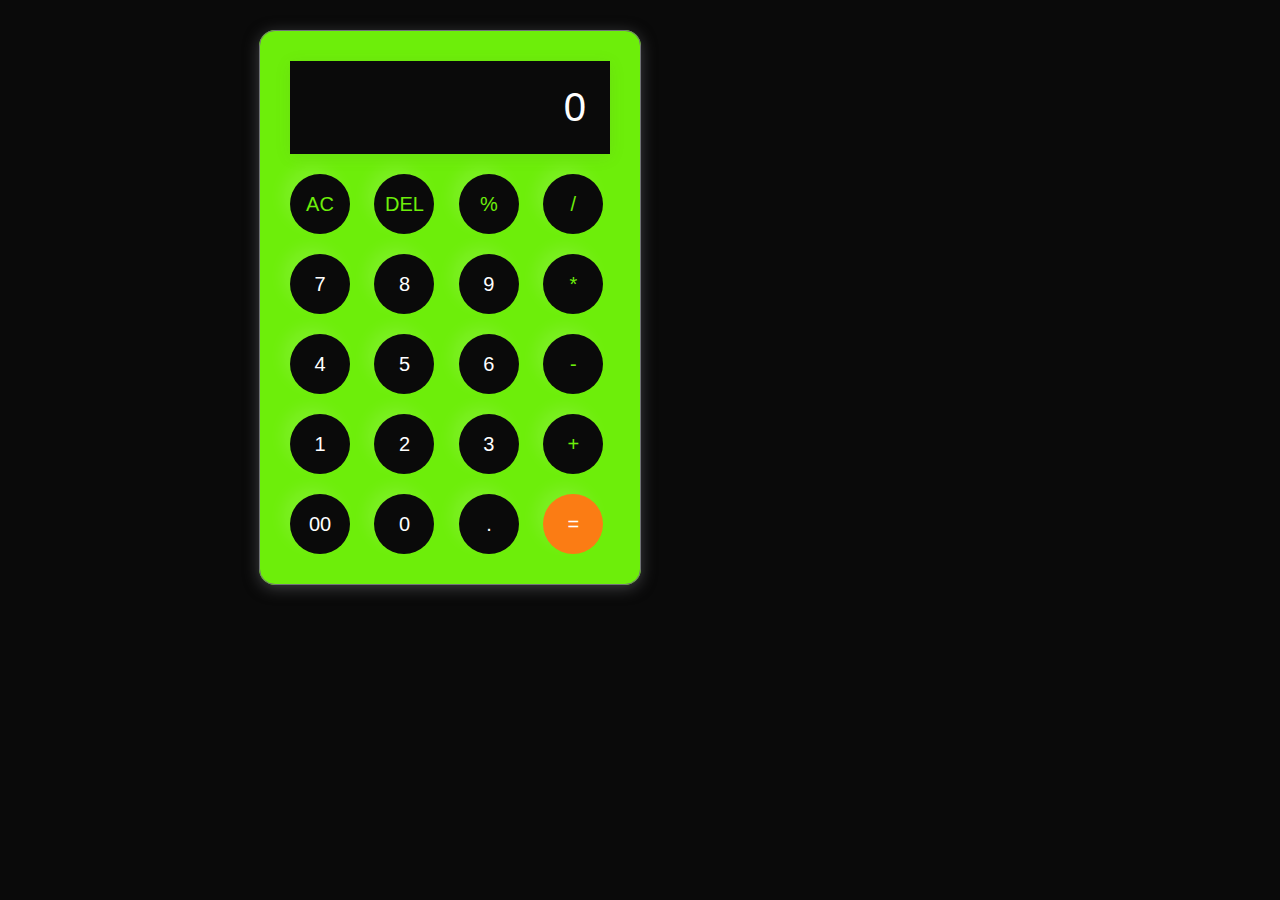
<file: Calculator2/index.html>
<!DOCTYPE html>
<html lang="en">
<head>
    <meta charset="UTF-8">
    <meta name="viewport" content="width=device-width, initial-scale=1.0">
    <title>Document</title>
    <link rel="stylesheet" href="./Style.css">
    <script type="module" src="./Script.js"></script>
</head>
<body>
    <div id="Container">
    <div class="Calculator">
        <input type="text" id="inputBox" placeholder="0"><br>
        <div>
            <button class="button-operator">AC</button>
            <button class="button-operator">DEL</button>
            <button class="button-operator">%</button>
            <button class="button-operator">/</button>
            </div>
<div>
    <button class="button">7</button>
    <button class="button">8</button>
    <button class="button">9</button>
    <button class="button-operator">*</button>
        </div>
        <div>
            <button class="button">4</button>
            <button class="button">5</button>
            <button class="button">6</button>
            <button class="button-operator">-</button>
        </div>
        <div>
            <button class="button">1</button>
            <button class="button">2</button>
            <button class="button">3</button>
            <button class="button-operator">+</button>
        </div>
        <div>
            <button class="button">00</button>
            <button class="button">0</button>
            <button class="button">.</button>
            <button class="equalBtn">=</button>
        </div>
    </div>
    </div>
</div>
</body>

</html>
</file>
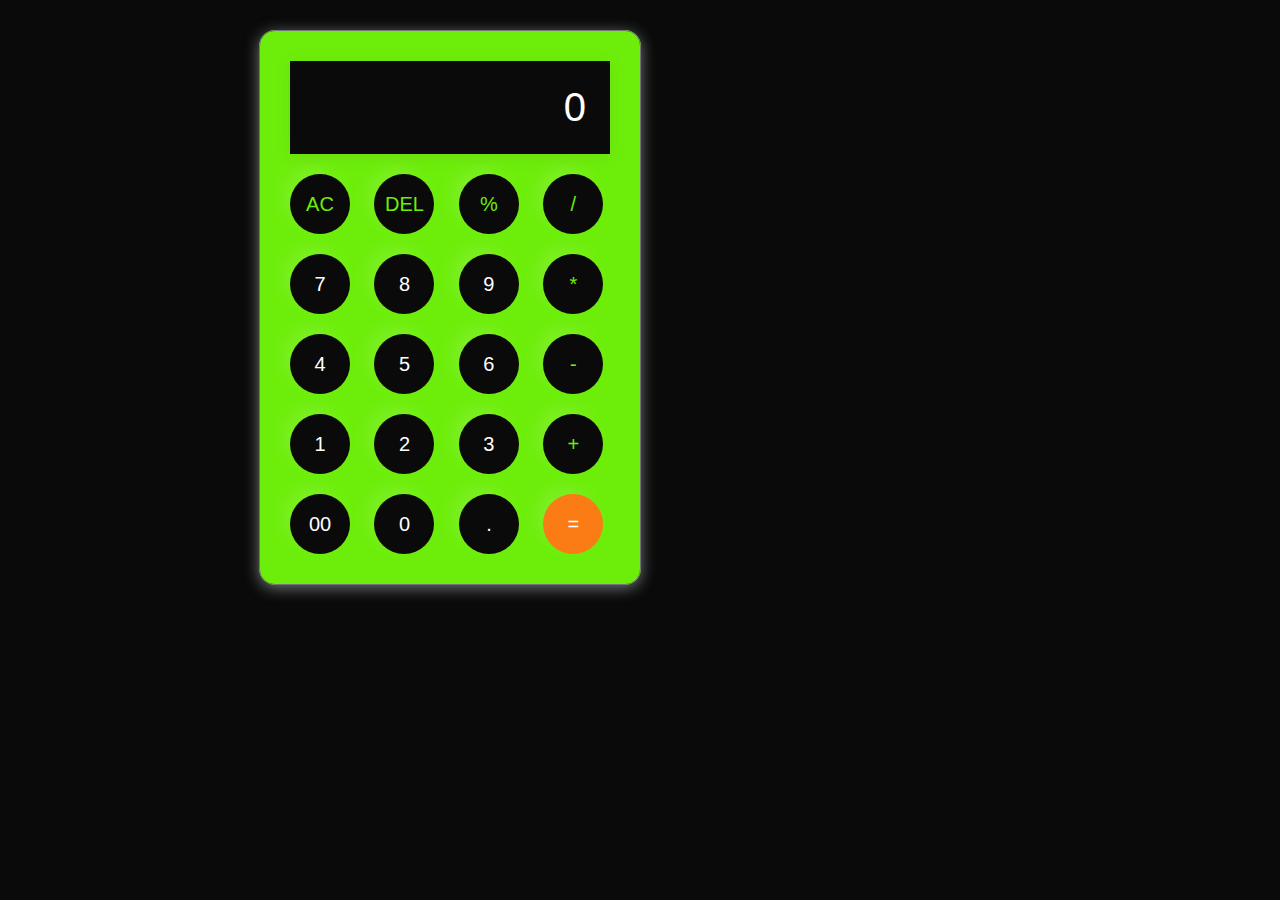
<file: Calculator2/Calculator.html>
<!DOCTYPE html>
<html lang="en">
<head>
    <meta charset="UTF-8">
    <meta name="viewport" content="width=device-width, initial-scale=1.0">
    <title>Document</title>
    <link rel="stylesheet" href="./Calculator.css">
    <script type="module" src="./Calculator.js"></script>
</head>
<body>
    <div id="Container">
    <div class="Calculator">
        <input type="text" id="inputBox" placeholder="0"><br>
        <div>
            <button class="button-operator">AC</button>
            <button class="button-operator">DEL</button>
            <button class="button-operator">%</button>
            <button class="button-operator">/</button>
            </div>
<div>
    <button class="button">7</button>
    <button class="button">8</button>
    <button class="button">9</button>
    <button class="button-operator">*</button>
        </div>
        <div>
            <button class="button">4</button>
            <button class="button">5</button>
            <button class="button">6</button>
            <button class="button-operator">-</button>
        </div>
        <div>
            <button class="button">1</button>
            <button class="button">2</button>
            <button class="button">3</button>
            <button class="button-operator">+</button>
        </div>
        <div>
            <button class="button">00</button>
            <button class="button">0</button>
            <button class="button">.</button>
            <button class="equalBtn">=</button>
        </div>
    </div>
    </div>
</div>
</body>
</html>
</file>
<file: Calculator2/Style.css>
*{
   margin: 0;
   padding: 0;
   box-sizing: border-box; 
   font-family: "poppins",sans-serif;
}
    body {
   width: 100%;
   width: 100vh;
    display: flex;
    justify-content: center;
    align-items: center;
    background:linear-gradient(45deg,#0a0a0a)
}
#Container{
    background-color: #6dee0a;
    margin-top: 30px;
    border-radius: 16px;
}
.Calculator {
    border: 1px solid #717377;
    padding: 20px;
    border-radius: 16px;
    background: transparent;
    box-shadow: 0px 3px 15px rgba(113,115,119, 0.5);
} 

input{
    width: 320px;
    border: none;
    padding: 24px;
    margin: 10px;
    background: transparent;
    box-shadow: 0px 3px 15px rgba(84,84,84,0.1);
    font-size: 40px;
    text-align: right;
    cursor: pointer;
    background-color:#0a0a0a;
    color: #ffffff;
    outline: none;
}

input::placeholder{
    color: #ffffff;
}
button {
    width: 60px;
    height: 60px;
    margin: 10px;
    border-radius: 50%;
    border: none;
    background: transparent;
    background-color:#0a0a0a;
    font-size: 20px;
    color: white;
    box-shadow: -8px -8px 15px rgba(255,255,255,0.1);
    cursor: pointer;
} 

button:hover {
    background-color: #333333;
}

.equalBtn{
    background-color: #fb7c14;
}

.equalBtn:hover {
    background-color: #ff8c14;
}


.button-operator {
   color: #6dee0a;
}
</file>
<file: Calculator2/Calculator.css>
*{
   margin: 0;
   padding: 0;
   box-sizing: border-box; 
   font-family: "poppins",sans-serif;
}
    body {
   width: 100%;
   width: 100vh;
    display: flex;
    justify-content: center;
    align-items: center;
    background:linear-gradient(45deg,#0a0a0a)
}
#Container{
    background-color: #6dee0a;
    margin-top: 30px;
    border-radius: 16px;
}
.Calculator {
    border: 1px solid #717377;
    padding: 20px;
    border-radius: 16px;
    background: transparent;
    box-shadow: 0px 3px 15px rgba(113,115,119);
} 

input{
    width: 320px;
    border: none;
    padding: 24px;
    margin: 10px;
    background: transparent;
    box-shadow: 0px 3px 15px rgba(84,84,84,0.1);
    font-size: 40px;
    text-align: right;
    cursor: pointer;
    background-color:#0a0a0a;
    color: #ffffff;
    outline: none;
}

input::placeholder{
    color: #ffffff;
}
button {
    width: 60px;
    height: 60px;
    margin: 10px;
    border-radius: 50%;
    border: none;
    background: transparent;
    background-color:#0a0a0a;
    font-size: 20px;
    color: white;
    box-shadow: -8px -8px 15px rgba(255,255,255,0.1);
    cursor: pointer;
} 
.equalBtn{
    background-color: #fb7c14;
}

.button-operator {
   color: #6dee0a;
}
</file>
